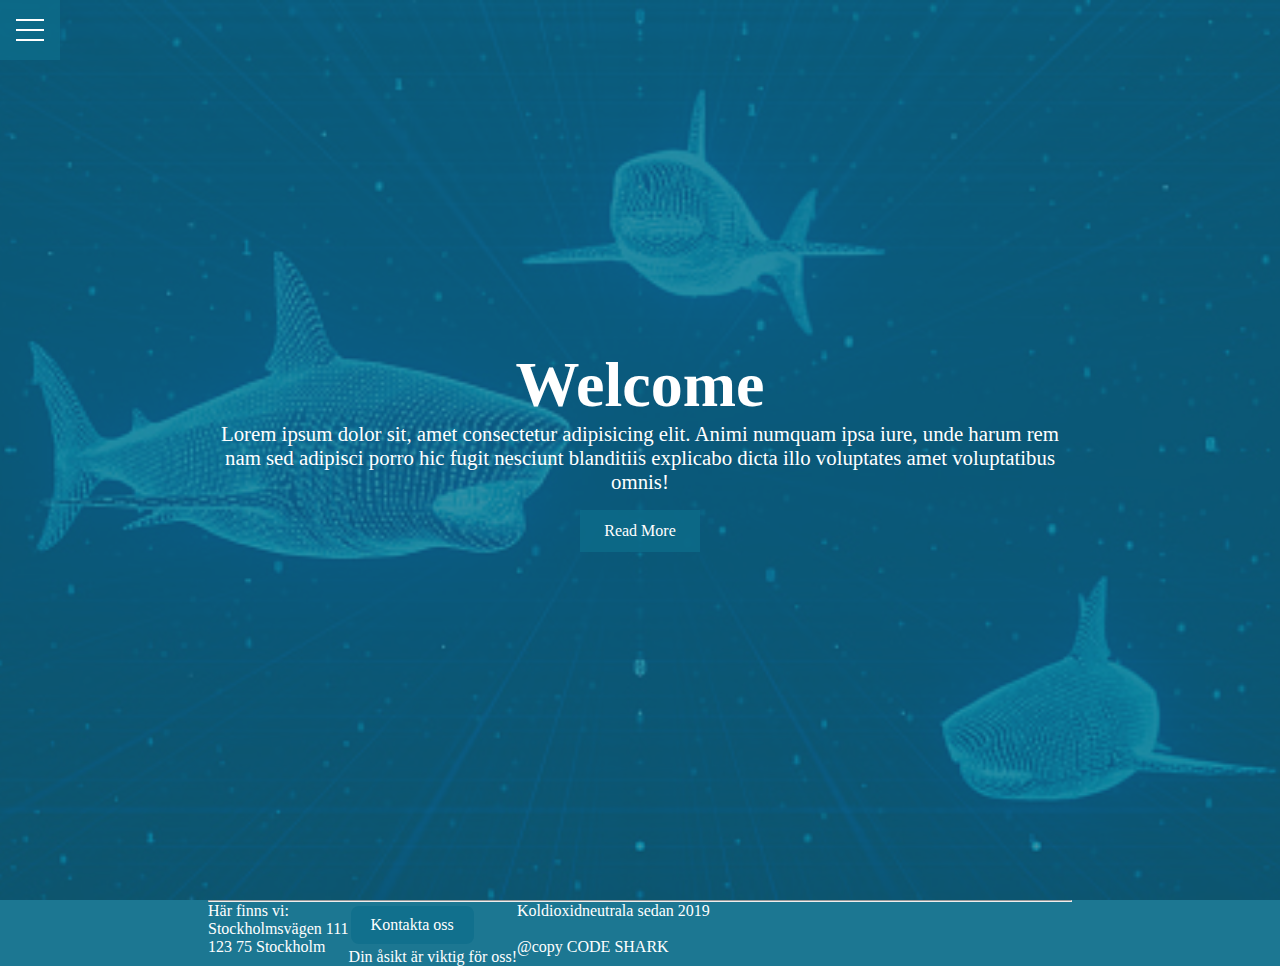
<file: index.html>
<!doctype html>
<html lang="en">
  <head>
    <!-- Required meta tags -->
    <meta charset="utf-8">
    <meta name="viewport" content="width=device-width, initial-scale=1">
    <meta name="description" content="IT consultants">
    <meta name="keywords" content="HTML,CSS,bootstrap">
    <meta name="author" content="Helena Östlund,Joakim Etzell,Karin Olsson,Robin Sträng">
    <!-- Bootstrap CSS -->
    <link href="https://cdn.jsdelivr.net/npm/bootstrap@5.1.3/dist/css/bootstrap.min.css" rel="stylesheet" integrity="sha384-1BmE4kWBq78iYhFldvKuhfTAU6auU8tT94WrHftjDbrCEXSU1oBoqyl2QvZ6jIW3" crossorigin="anonymous">
    <link rel="stylesheet" href="style.css">
    <title>Code Shark</title>
  </head>
  <body>
    <div class="menu-wrap">
      <input type="checkbox" class="toggler">
      <div class="hamburger"><div></div></div>
        <div class="menu">
          <div>
            <div>
              <ul>
                <li><a class="active" href="index.html">Start</a></li>
                <li><a href="Omoss.html">Om oss</a></li>
                <li><a href="portfolio.html">Portfolio</a></li>
                <li><a href="kontakt.html">Kontakt</a></li>
              </ul>
            </div>
          </div>
        </div>
      </div>
      <header class="showcase">    
        <div class="container showcase-inner">
          <h1>Welcome</h1>
          <p>Lorem ipsum dolor sit, amet consectetur adipisicing elit. Animi numquam ipsa iure, unde harum rem nam sed adipisci porro hic fugit nesciunt blanditiis explicabo dicta illo voluptates amet voluptatibus omnis!</p>
          <a href="portfolio.html" class="btn">Read More</a>  
        </div>
      </header>
      <!---Footer-->
      <footer>
        <div class="container">
          <hr>
          <div class="row">
            <div class="col-md-4">
            <p>Här finns vi:<br>
            Stockholmsvägen  111<br>
            123 75  Stockholm</p>
            </div>
            <div class="col-md-4">
              <a href="kontakt.html"  class="button">Kontakta oss</a>
              <br>
              <p>Din åsikt är viktig för oss!</p>
            </div>
            <div class="col-md-4">
              <p>Koldioxidneutrala sedan 2019</p>
              <br>
              <p>@copy CODE SHARK</p>
            </div>
          </div>
        </div>
      </footer>
      <!-- Option 1: Bootstrap Bundle with Popper -->
      <script src="https://cdn.jsdelivr.net/npm/bootstrap@5.1.3/dist/js/bootstrap.bundle.min.js" integrity="sha384-ka7Sk0Gln4gmtz2MlQnikT1wXgYsOg+OMhuP+IlRH9sENBO0LRn5q+8nbTov4+1p" crossorigin="anonymous"></script>
  </body>
</html>
</file>
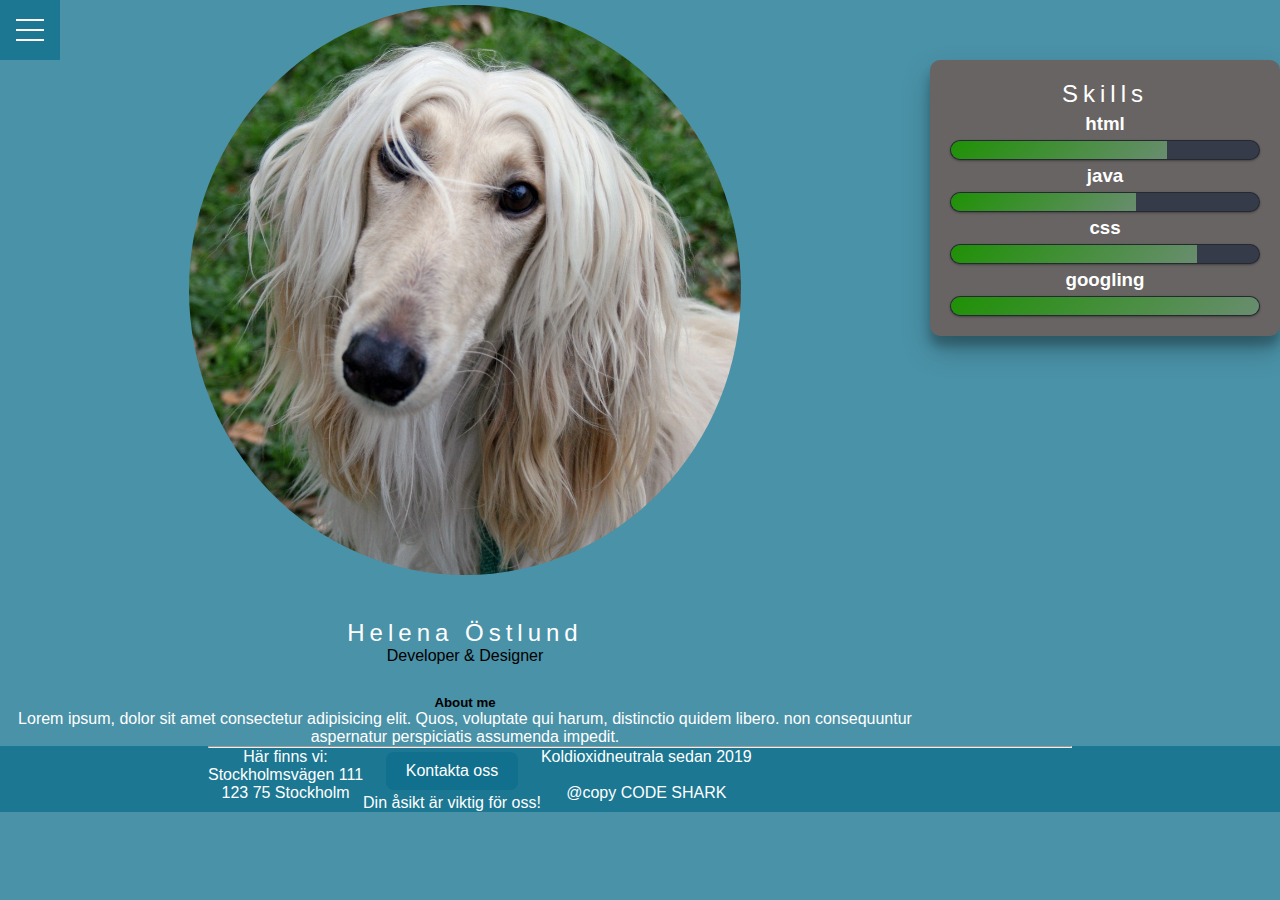
<file: helena.html>
<!DOCTYPE html>
<html lang="en">
  <head>
    <!-- Required meta tags -->
    <meta charset="utf-8" />
    <meta name="viewport" content="width=device-width, initial-scale=1" />
    <!-- Bootstrap CSS -->
    <link
      href="https://cdn.jsdelivr.net/npm/bootstrap@5.1.3/dist/css/bootstrap.min.css"
      rel="stylesheet"
      integrity="sha384-1BmE4kWBq78iYhFldvKuhfTAU6auU8tT94WrHftjDbrCEXSU1oBoqyl2QvZ6jIW3"
      crossorigin="anonymous"
    />
    <link rel="stylesheet" href="style.css">
    <link rel="stylesheet" href="helenaStyle.css">
    <title>Code Shark</title>
  </head>
  <body>
    <div class="menu-wrap">
      <input type="checkbox" class="toggler">
      <div class="hamburger"><div></div></div>
        <div class="menu">
          <div>
            <div>
              <ul>
                <li><a class="active" href="index.html">Start</a></li>
                <li><a href="Omoss.html">Om oss</a></li>
                <li><a href="portfolio.html">Portfolio</a></li>
                <li><a href="kontakt.html">Kontakt</a></li>                
              </ul>
            </div>
          </div>
        </div>
      </div>
      <div class="contanier">
        <div class="row">
          <div class="col-md-4">
            <div class="column">
              <img class="helena" src="assets/helenaprofil.jpg" alt="Profilbild-Helena">         
            </div>
            <h2>Helena Östlund</h2>
            <h4>Developer & Designer</h4>
            <div>
              <h5>About me</h5>
              <p>Lorem ipsum, dolor sit amet consectetur adipisicing elit. 
              Quos, voluptate qui harum, distinctio quidem libero.
              non consequuntur aspernatur perspiciatis assumenda impedit. </p>
            </div>
          </div>
          <div class="col-md-4">
            <div class="skill">
              <h2>Skills</h2>
              <ol>
                <li>
                  <h3>html</h3>
                  <span class="bar"><span class="html"></span></span>
                </li>
                <li>
                  <h3>java</h3>
                  <span class="bar"><span class="java"></span></span>
                </li>
                <li>
                  <h3>css</h3>
                  <span class="bar"><span class="css"></span></span>
                </li>
                <li>
                  <h3>googling</h3>
                  <span class="bar"><span class="googling"></span></span>
                </li>
              </ol>
            </div> 
          </div>
        </div>
      </div>
      <footer>
        <div class="container">
          <hr>
          <div class="row">
            <div class="col-md-4">
              <p>Här finns vi:<br>
              Stockholmsvägen  111<br>
              123 75  Stockholm</p>
            </div>
            <div class="col-md-4">
              <a href="kontakt.html"  class="button">Kontakta oss</a>
              <br>
              <p>Din åsikt är viktig för oss!</p>
            </div>
            <div class="col-md-4">
              <p>Koldioxidneutrala sedan 2019</p>
              <br>
              <p>@copy CODE SHARK</p>
            </div>
          </div>
        </div>
      </footer>
  </body>
</html>
</file>
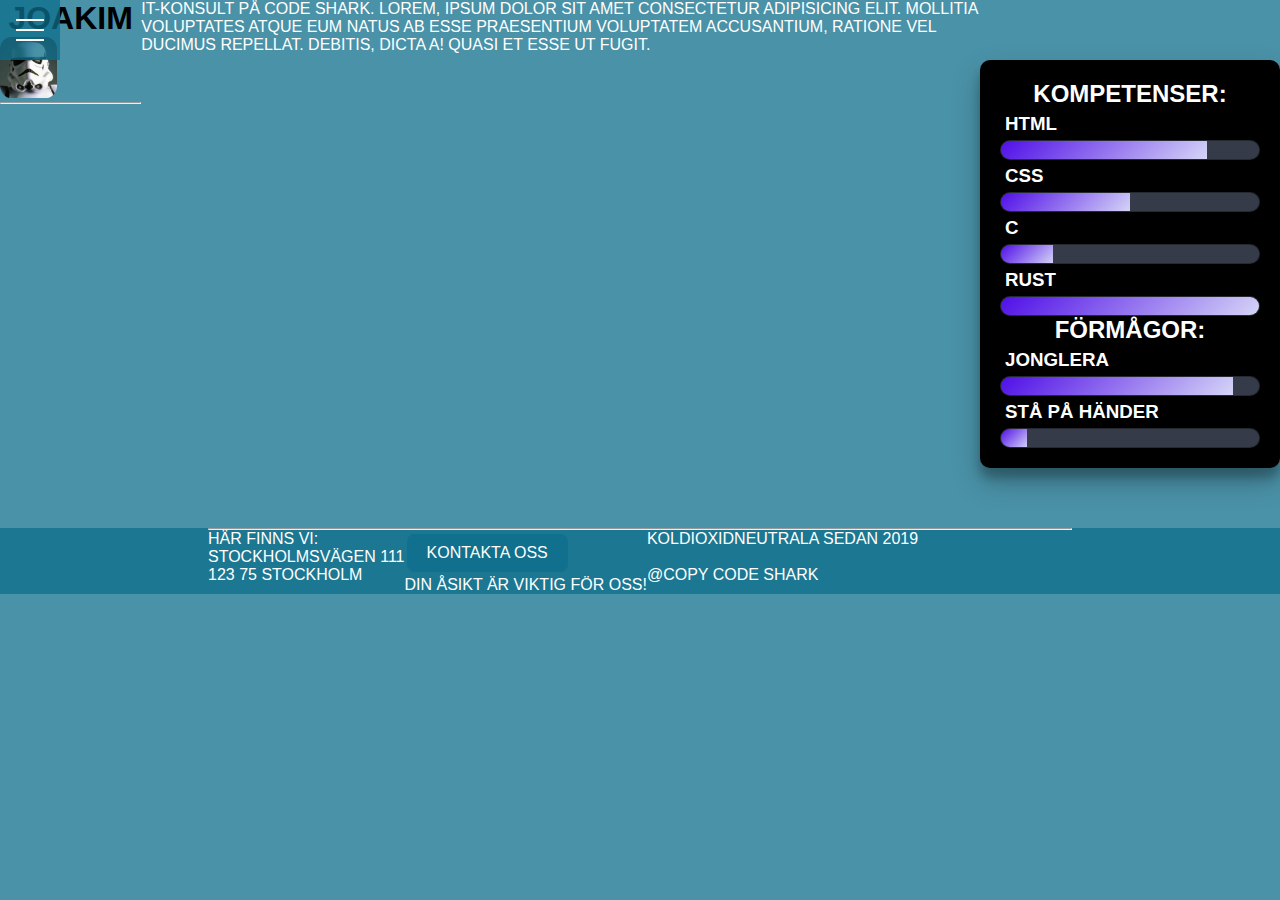
<file: joakim.html>
<!DOCTYPE html>
<html lang="en">
  <head>
    <!-- Required meta tags -->
    <meta charset="utf-8" />
    <meta name="viewport" content="width=device-width, initial-scale=1" />
    <!-- Bootstrap CSS -->
    <link
      href="https://cdn.jsdelivr.net/npm/bootstrap@5.1.3/dist/css/bootstrap.min.css"
      rel="stylesheet"
      integrity="sha384-1BmE4kWBq78iYhFldvKuhfTAU6auU8tT94WrHftjDbrCEXSU1oBoqyl2QvZ6jIW3"
      crossorigin="anonymous"
    />
    <link rel="stylesheet" href="joakim.css" />
    <link rel="stylesheet" href="style.css">
    <title>Code Shark</title>
  </head>
  <body>
    <div class="menu-wrap">
      <input type="checkbox" class="toggler">
      <div class="hamburger"><div></div></div>
        <div class="menu">
          <div>
            <div>
              <ul>
                <li><a class="active" href="index.html">Start</a></li>
                <li><a href="Omoss.html">Om oss</a></li>
                <li><a href="portfolio.html">Portfolio</a></li>
                <li><a href="kontakt.html">Kontakt</a></li>                
              </ul>
            </div>
          </div>
        </div>
      </div>
      <div class="contanier">
        <div class="row">
          <div class="col-md-4">
            <h1 >Joakim</h1>
            <img class="joakim" src="assets/joakim.png" alt="Profilbild Joakim">         
            <hr>
          </div>
          <div>
            <p> IT-konsult på CODE SHARK. Lorem, ipsum dolor sit amet consectetur adipisicing elit. Mollitia voluptates atque eum natus ab esse praesentium voluptatem accusantium, ratione vel ducimus repellat. Debitis, dicta a! Quasi et esse ut fugit.</p>
          </div>
          <div class="col-md-4">
            <div class="skill">
              <h2>Kompetenser:</h2>
              <ol>
                <li>
                  <h3>HTML</h3>
                  <span class="bar"><span class="html"></span></span>
                </li>
                <li>
                  <h3>CSS</h3>
                  <span class="bar"><span class="css"></span></span>
                </li>
                <li>
                  <h3>C</h3>
                  <span class="bar"><span class="c"></span></span>
                </li>
                <li>
                  <h3>Rust</h3>
                  <span class="bar"><span class="Rust"></span></span>
                </li> 
              </ol>
              <h2>Förmågor:</h2>
              <ol>
                <li>
                  <h3>Jonglera</h3>
                  <span class="bar"><span class="jonglera"></span></span>
                </li>
                <li>
                  <h3>Stå på händer</h3>
                  <span class="bar"><span class="ståhänder"></span></span>
                </li>
              </ol>
            </div> 
          </div>
        </div>
      </div>
      <footer>
        <div class="container">
          <hr>
          <div class="row">
            <div class="col-md-4">
              <p>Här finns vi:<br>
              Stockholmsvägen  111<br>
              123 75  Stockholm</p>
            </div>
            <div class="col-md-4">
              <a href="kontakt.html"  class="button">Kontakta oss</a>
              <br>
              <p>Din åsikt är viktig för oss!</p>
            </div>
            <div class="col-md-4">
            <p>Koldioxidneutrala sedan 2019</p>
            <br>
            <p>@copy CODE SHARK</p>
            </div>
          </div>
        </div>
      </footer>
  </body>
</html>
</file>
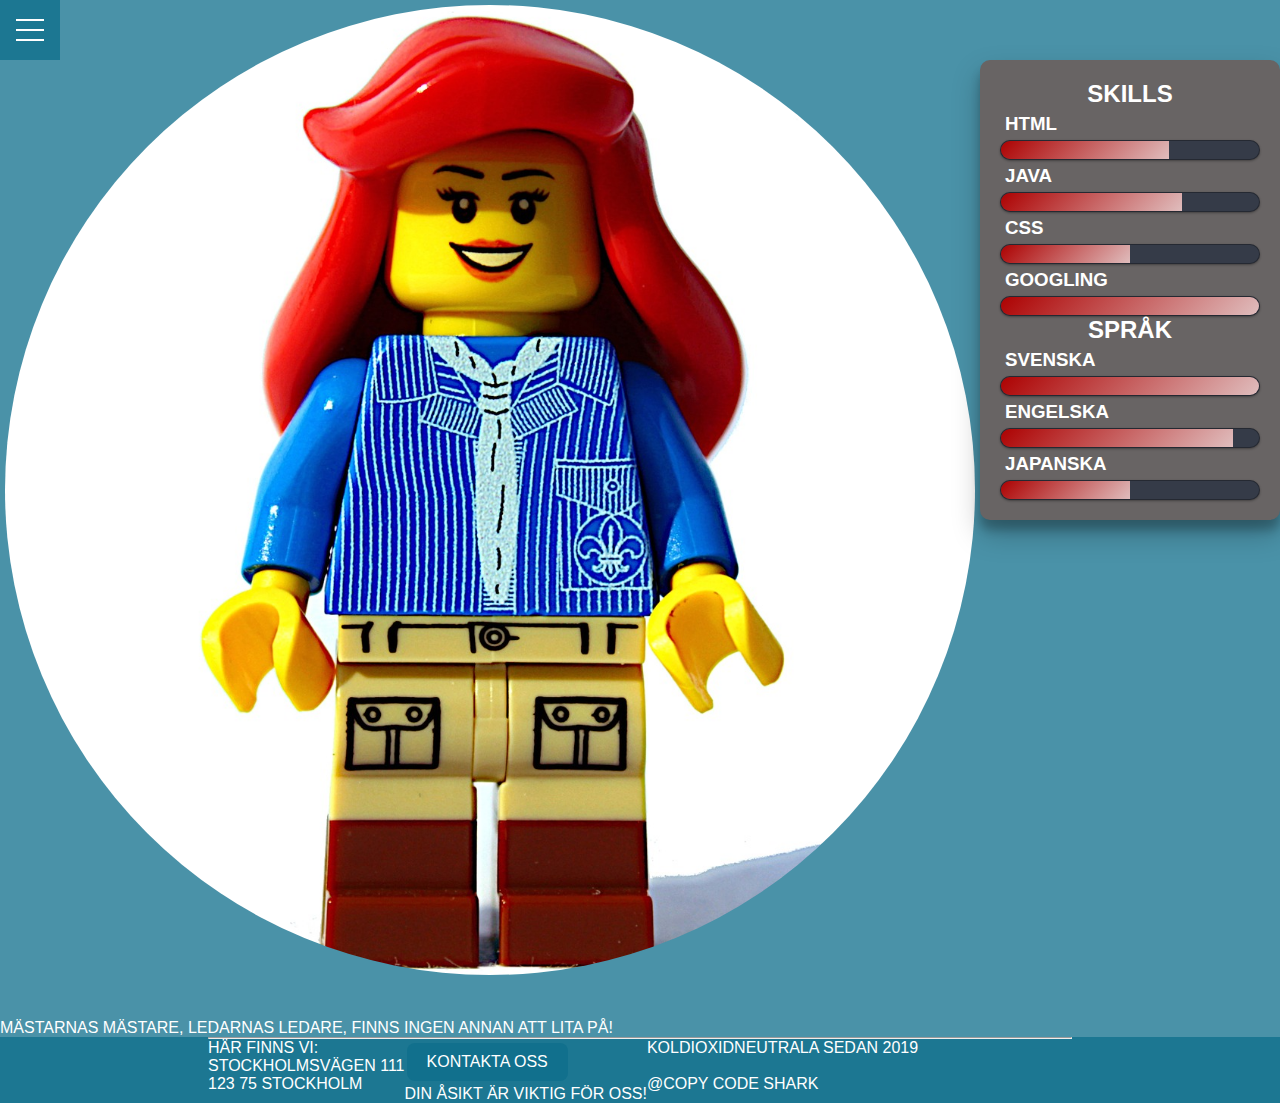
<file: karin.html>
<!DOCTYPE html>
<html lang="en">
  <head>
    <!-- Required meta tags -->
    <meta charset="utf-8" />
    <meta name="viewport" content="width=device-width, initial-scale=1" />
    <!-- Bootstrap CSS -->
    <link
      href="https://cdn.jsdelivr.net/npm/bootstrap@5.1.3/dist/css/bootstrap.min.css"
      rel="stylesheet"
      integrity="sha384-1BmE4kWBq78iYhFldvKuhfTAU6auU8tT94WrHftjDbrCEXSU1oBoqyl2QvZ6jIW3"
      crossorigin="anonymous"
    />
    <link rel="stylesheet" href="karinprofil.css" />
    <link rel="stylesheet" href="style.css">
    <title>Code Shark</title>
  </head>
  <body>
    <div class="menu-wrap">
      <input type="checkbox" class="toggler">
      <div class="hamburger"><div></div></div>
      <div class="menu">
        <div>
          <div>
            <ul>
              <li><a class="active" href="index.html">Start</a></li>
              <li><a href="Omoss.html">Om oss</a></li>
              <li><a href="portfolio.html">Portfolio</a></li>
              <li><a href="kontakt.html">Kontakt</a></li>                
            </ul>
          </div>
        </div>
      </div>
    </div>
    <div class="contanier">
      <div class="row">
        <div class="col-md-4">
          <div class="column">
            <img class="Karin" src="assets/kbild.jpg" alt="Profilbild-Karin">         
          </div>
          <div><p>Mästarnas mästare, ledarnas ledare, finns ingen annan att lita på!</p></div> 
        </div>
        <div class="col-md-4">
          <div class="skill">
            <h2>Skills</h2>
            <ol>
              <li>
                <h3>html</h3>
                <span class="bar"><span class="html"></span></span>
              </li>
              <li>
                <h3>java</h3>
                <span class="bar"><span class="java"></span></span>
              </li>
              <li>
                <h3>css</h3>
                <span class="bar"><span class="css"></span></span>
              </li>
              <li>
                <h3>googling</h3>
                <span class="bar"><span class="googling"></span></span>
              </li> 
            </ol>
            <h2>Språk</h2>
            <ol>
              <li>
                <h3>Svenska</h3>
                <span class="bar"><span class="Svenska"></span></span>
              </li>
              <li>
                <h3>Engelska</h3>
                <span class="bar"><span class="Engelska"></span></span>
              </li>
              <li>
                <h3>Japanska</h3>
                <span class="bar"><span class="Japanska"></span></span>
              </li>
            </ol>
          </div> 
        </div>
      </div>
    </div>    
    <footer>
      <div class="container">
        <hr>
        <div class="row">
          <div class="col-md-4">
            <p>Här finns vi:<br>
            Stockholmsvägen  111<br>
            123 75  Stockholm</p>
          </div>
          <div class="col-md-4">
            <a href="kontakt.html"  class="button">Kontakta oss</a>
            <br>
            <p>Din åsikt är viktig för oss!</p>
          </div>
          <div class="col-md-4">
           <p>Koldioxidneutrala sedan 2019</p>
           <br>
           <p>@copy CODE SHARK</p>
          </div>
        </div>
      </div>
    </footer>
  </body>
</html>
</file>
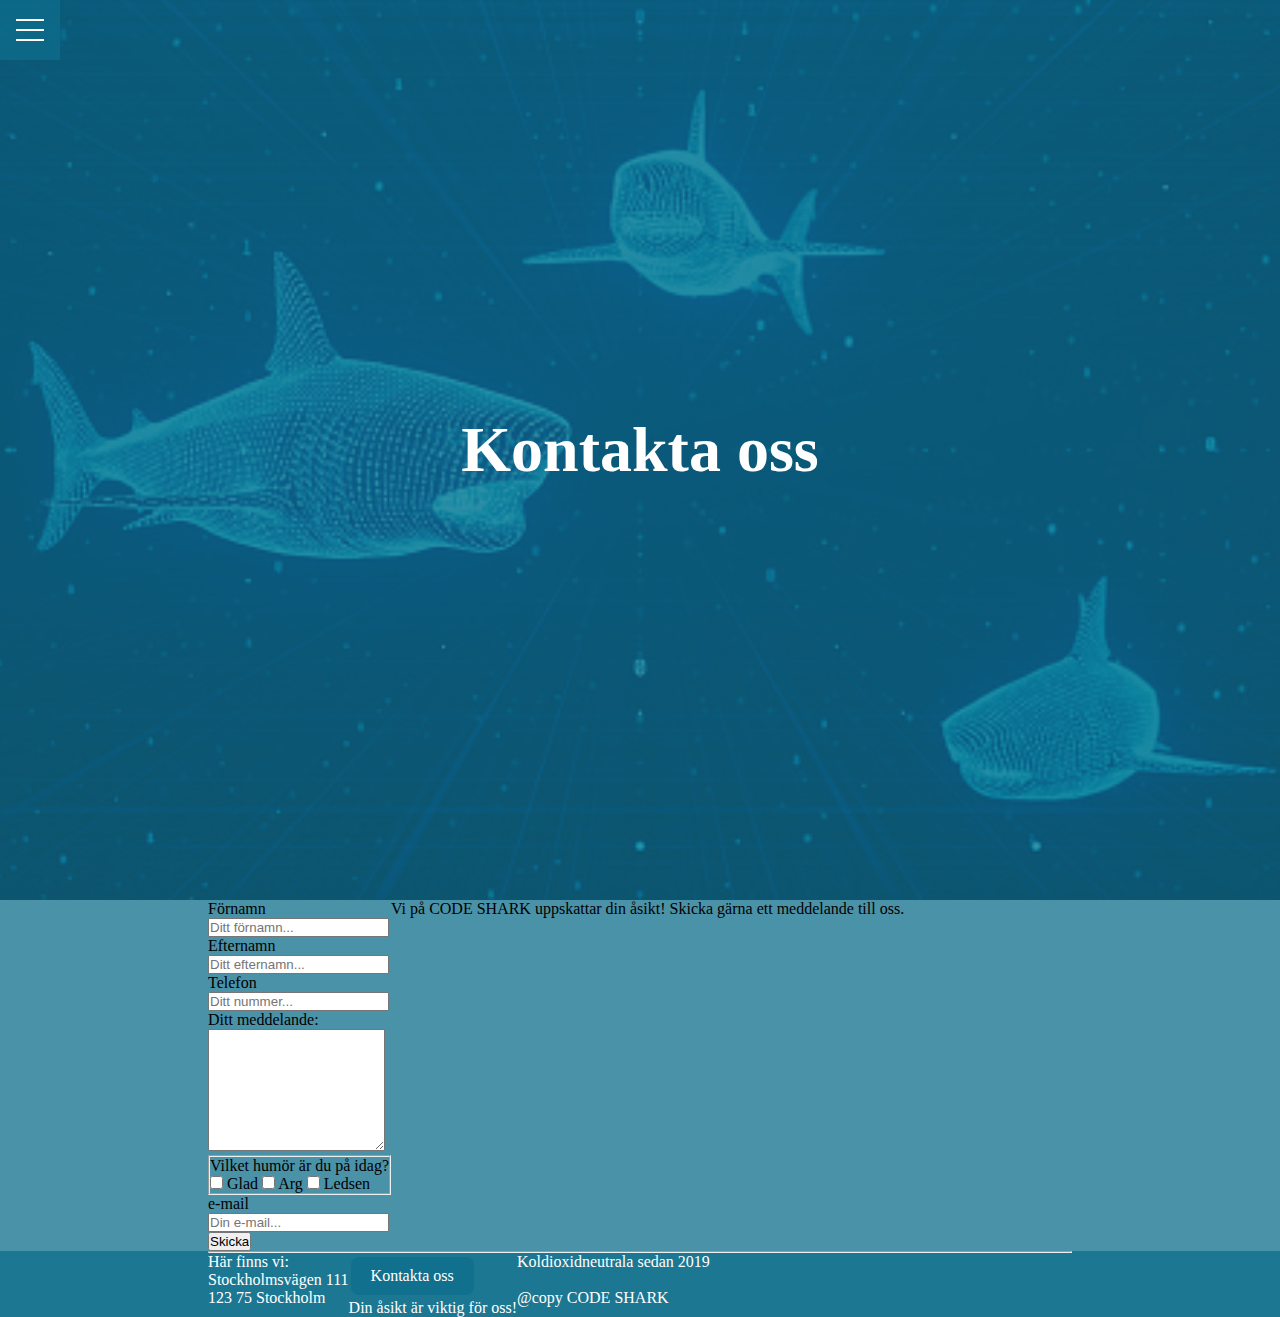
<file: kontakt.html>
<!doctype html>
<html lang="en">
  <head>
    <!-- Required meta tags -->
    <meta charset="utf-8">
    <meta name="viewport" content="width=device-width, initial-scale=1">
    <!-- Bootstrap CSS -->
    <link href="https://cdn.jsdelivr.net/npm/bootstrap@5.1.3/dist/css/bootstrap.min.css" rel="stylesheet" integrity="sha384-1BmE4kWBq78iYhFldvKuhfTAU6auU8tT94WrHftjDbrCEXSU1oBoqyl2QvZ6jIW3" crossorigin="anonymous">
    <link rel="stylesheet" href="style.css">
    <title>Code Shark</title>
  </head>
  <body>
    <div class="menu-wrap">
      <input type="checkbox" class="toggler">
      <div class="hamburger"><div></div></div>
      <div class="menu">
        <div>
          <div>
            <ul>
              <li><a class="active" href="index.html">Start</a></li>
              <li><a href="Omoss.html">Om oss</a></li>
              <li><a href="portfolio.html">Portfolio</a></li>
              <li><a href="kontakt.html">Kontakt</a></li>
            </ul>
          </div>
        </div>
      </div>
    </div>
    <header>  
      <div class="showcase">
        <div class="container showcase-inner">
          <h1>Kontakta oss</h1>
        </div>
      </div>
    </header>
    <!---Kontaktformulär-->
    <div class="container">
      <div class="row">
        <div class="col-md-4">
          <form>
            <label for="fnamn">Förnamn</label> <br>
            <input type="text" required id="fnamn" name="fnamn" placeholder="Ditt förnamn..."><br>
            <label for="enamn">Efternamn</label> <br>
            <input type="text" id="enamn" name="enamn" placeholder="Ditt efternamn..."><br>
            <label for="telefon">Telefon</label> <br>
            <input type="text" id="telefon" name="Telefon" placeholder="Ditt nummer..."><br>
            <label for="story">Ditt meddelande:</label><br>
            <textarea id="story" name="meddelande" rows="8" cols="20"></textarea><br>
            <fieldset>
              <label>Vilket humör är du på idag?</label> <br>
              <input type="checkbox" id="Glad" name="Glad">
              <label for="Glad">Glad</label>
              <input type="checkbox" id="Arg" name="Arg">
              <label for="Arg">Arg</label>
              <input type="checkbox" id="Ledsen" name="Ledsen">
              <label for="Ledsen">Ledsen</label><br>
            </fieldset>
            <label for="email">e-mail</label> <br>
            <input type="email" id="email" required placeholder="Din e-mail..."/> <br />
            <input type="submit" id="skickaknapp" value="Skicka">
          </form>
        </div>
        <div class="col-md-4">
          <p> Vi på CODE SHARK uppskattar din åsikt! Skicka gärna ett meddelande till oss.</p>
        </div>
      </div>
    </div>
    <footer>
      <div class="container">
        <hr>
        <div class="row">
          <div class="col-md-4">
            <p>Här finns vi:<br>
            Stockholmsvägen  111<br>
            123 75  Stockholm</p>
          </div>
          <div class="col-md-4">
            <a href="kontakt.html"  class="button">Kontakta oss</a>
            <br>
            <p>Din åsikt är viktig för oss!</p>
          </div>
          <div class="col-md-4">
            <p>Koldioxidneutrala sedan 2019</p>
            <br>
            <p>@copy CODE SHARK</p>
          </div>
        </div>
      </div>
    </footer>
        <!-- Option 1: Bootstrap Bundle with Popper -->
    <script src="https://cdn.jsdelivr.net/npm/bootstrap@5.1.3/dist/js/bootstrap.bundle.min.js" integrity="sha384-ka7Sk0Gln4gmtz2MlQnikT1wXgYsOg+OMhuP+IlRH9sENBO0LRn5q+8nbTov4+1p" crossorigin="anonymous"></script>
  </body>
</html>
</file>
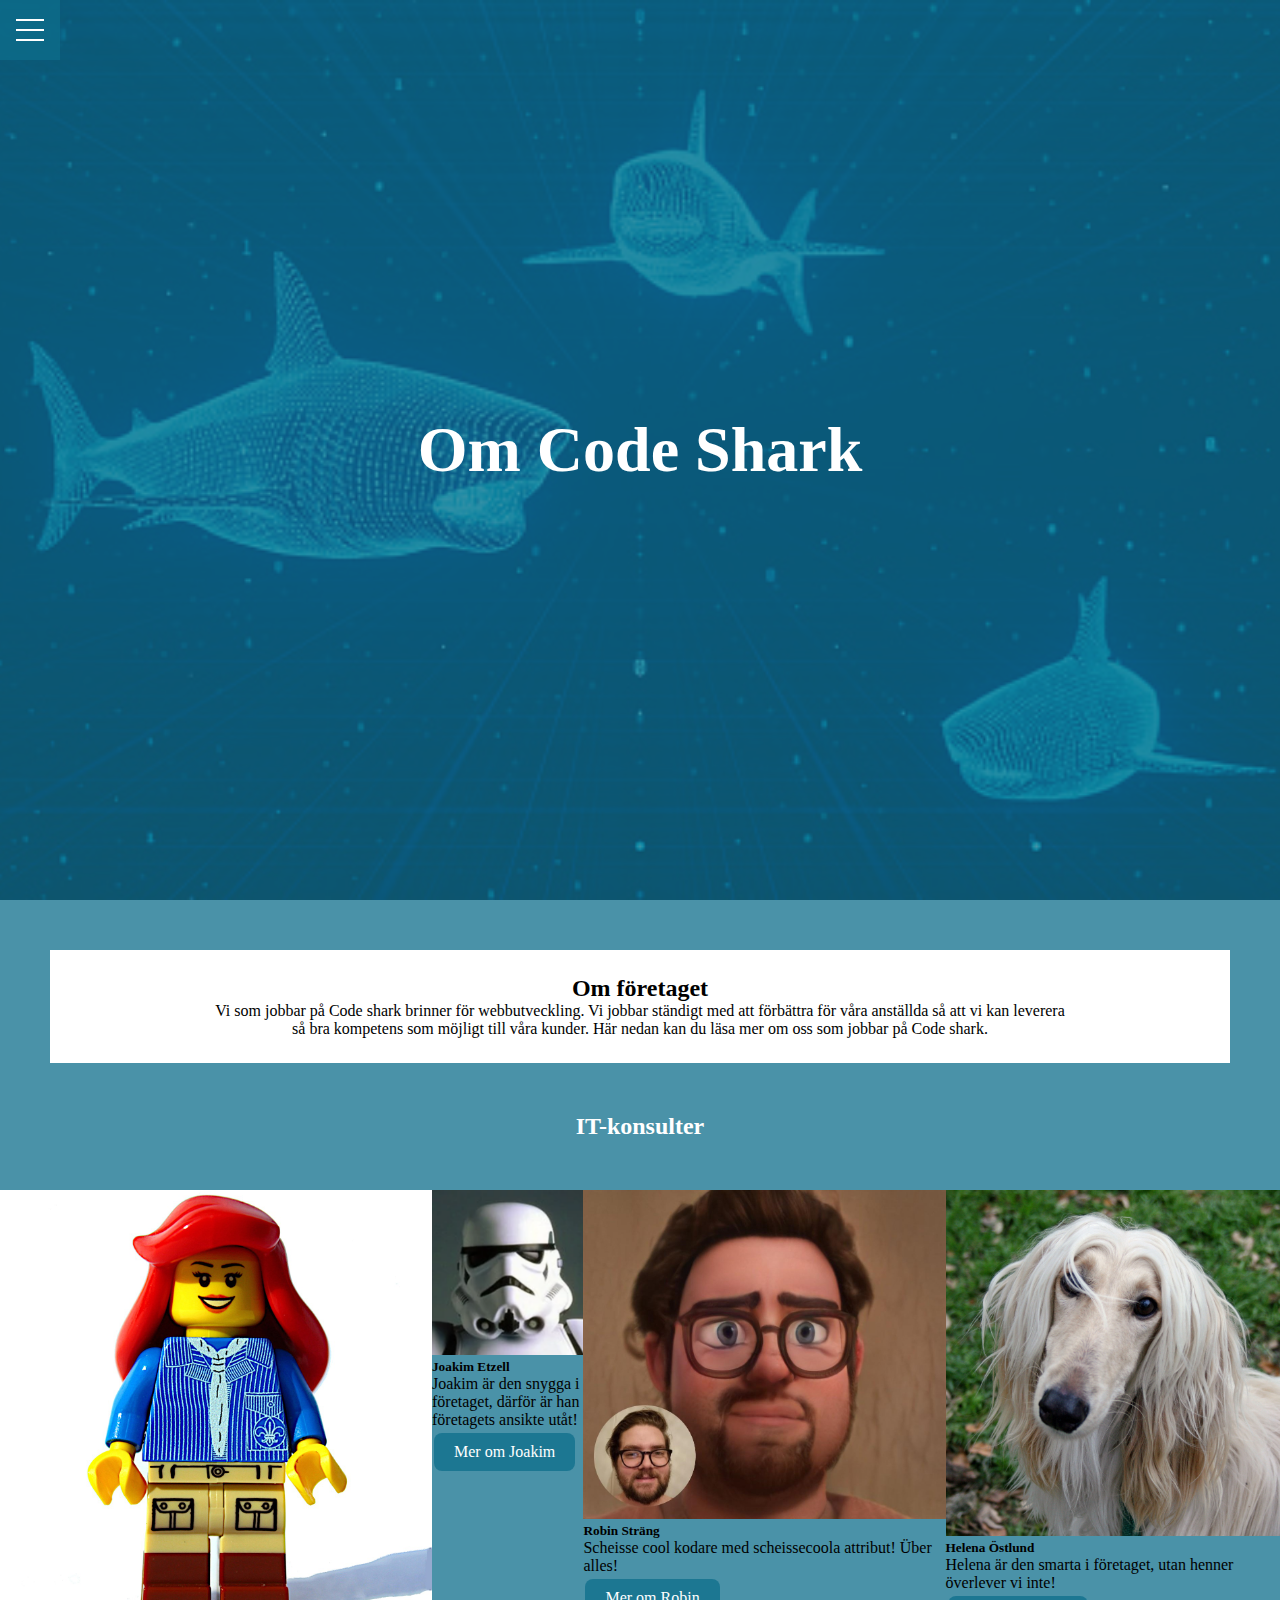
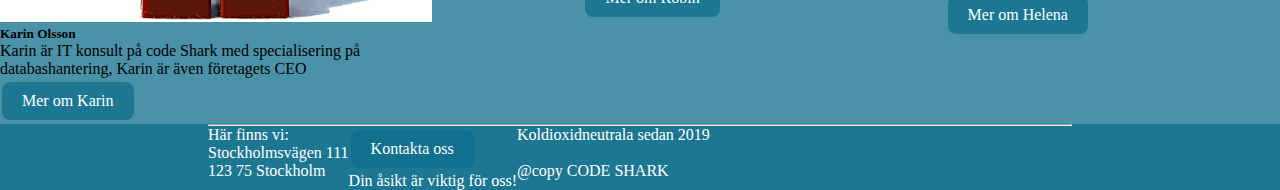
<file: Omoss.html>
<!doctype html>
<html lang="en">
  <head>
    <!-- Required meta tags -->
    <meta charset="utf-8">
    <meta name="viewport" content="width=device-width, initial-scale=1">
    <!-- Bootstrap CSS -->
    <link href="https://cdn.jsdelivr.net/npm/bootstrap@5.1.3/dist/css/bootstrap.min.css" rel="stylesheet" integrity="sha384-1BmE4kWBq78iYhFldvKuhfTAU6auU8tT94WrHftjDbrCEXSU1oBoqyl2QvZ6jIW3" crossorigin="anonymous">
    <link rel="stylesheet" href="style.css">
    <title>Code Shark</title>
  </head>
  <body>
    <div class="menu-wrap">
      <input type="checkbox" class="toggler">
      <div class="hamburger"><div></div></div>
      <div class="menu">
        <div>
          <div>
            <ul>
              <li><a class="active" href="index.html">Start</a></li>
              <li><a href="Omoss.html">Om oss</a></li>
              <li><a href="portfolio.html">Portfolio</a></li>
              <li><a href="kontakt.html">Kontakt</a></li>
            </ul>
          </div>
        </div>
      </div>
    </div>
    <header>  
      <div class="showcase">
        <div class="container showcase-inner">
          <h1>Om Code Shark</h1>                   
        </div>
      </div>
    </header>
    <section id="sida">
      <div class="main-content container">
        <h2>Om företaget</h2>
        <p>Vi som jobbar på Code shark brinner för webbutveckling. 
        Vi jobbar ständigt med att förbättra för våra anställda så att vi kan leverera så bra kompetens som möjligt till våra kunder. 
        Här nedan kan du läsa mer om oss som jobbar på Code shark.</p> 
      </div>
    </section>  
    <section id="custom-title">
      <div class="container">
        <h2 class="custom-title">IT-konsulter</h2>
      </div>
    </section>
    <!--Card group börjar här-->
    <div class="container-sm">
      <div class="row row-cols-1 row-cols-md-2 g-4">
        <!-- <div class="col"> -->
        <div class="col">
          <div class="card">
            <img class="card-img-top" src="assets/kbild.jpg" alt="Profilbild Karin"> <!-- Lägg in bilder vid punkterna-->
            <div class="card-body">
              <h5 class="card-title">Karin Olsson</h5>
              <p class="card-text">Karin är IT konsult på code Shark med specialisering på databashantering, Karin är även företagets CEO</p>
              <a href="karin.html"  class="button">Mer om Karin</a>
            </div>
          </div>
        </div>
        <!-- </div> -->
        <div class="col">
          <div class="card">
            <img class="card-img-top" src="assets/joakim.png" alt="Profilbild Joakim">
            <div class="card-body">
              <h5 class="card-title">Joakim Etzell </h5>
              <p class="card-text">Joakim är den snygga i företaget, därför är han företagets ansikte utåt!</p>
              <a href="joakim.html"  class="button">Mer om Joakim</a>
            </div>
          </div>
        </div>
        <div class="col">
          <div class="card">
            <img class="card-img-top" src="assets/robinbild.jpg" alt="Profilbild Robin">
            <div class="card-body">
              <h5 class="card-title">Robin Sträng</h5>
              <p class="card-text">Scheisse cool kodare med scheissecoola attribut! Über alles!</p>
              <a href="robin.html"  class="button">Mer om Robin</a>
            </div>
          </div>
        </div>
        <div class="col">
          <div class="card">
            <img class="card-img-top" src="assets/helenaprofil.jpg" alt="Profilbild Helena">
            <div class="card-body">
              <h5 class="card-title">Helena Östlund</h5>
              <p class="card-text">Helena är den smarta i företaget, utan henner överlever vi inte!</p>
              <a href="helena.html"  class="button">Mer om Helena</a>
            </div>
          </div>
        </div>
      </div>
    </div>
  <footer>
    <div class="container">
      <hr>
      <div class="row">
        <div class="col-md-4">
          <p>Här finns vi:<br>
          Stockholmsvägen  111<br>
          123 75  Stockholm</p>
        </div>
        <div class="col-md-4">
          <a href="kontakt.html"  class="button">Kontakta oss</a>
          <br>
          <p>Din åsikt är viktig för oss!</p>
        </div>
        <div class="col-md-4">
          <p>Koldioxidneutrala sedan 2019</p>
          <br>
          <p>@copy CODE SHARK</p>
        </div>
      </div>
    </div>
  </footer>
    <!-- Option 1: Bootstrap Bundle with Popper -->
    <script src="https://cdn.jsdelivr.net/npm/bootstrap@5.1.3/dist/js/bootstrap.bundle.min.js" integrity="sha384-ka7Sk0Gln4gmtz2MlQnikT1wXgYsOg+OMhuP+IlRH9sENBO0LRn5q+8nbTov4+1p" crossorigin="anonymous"></script>
  </body>
</html>
</file>
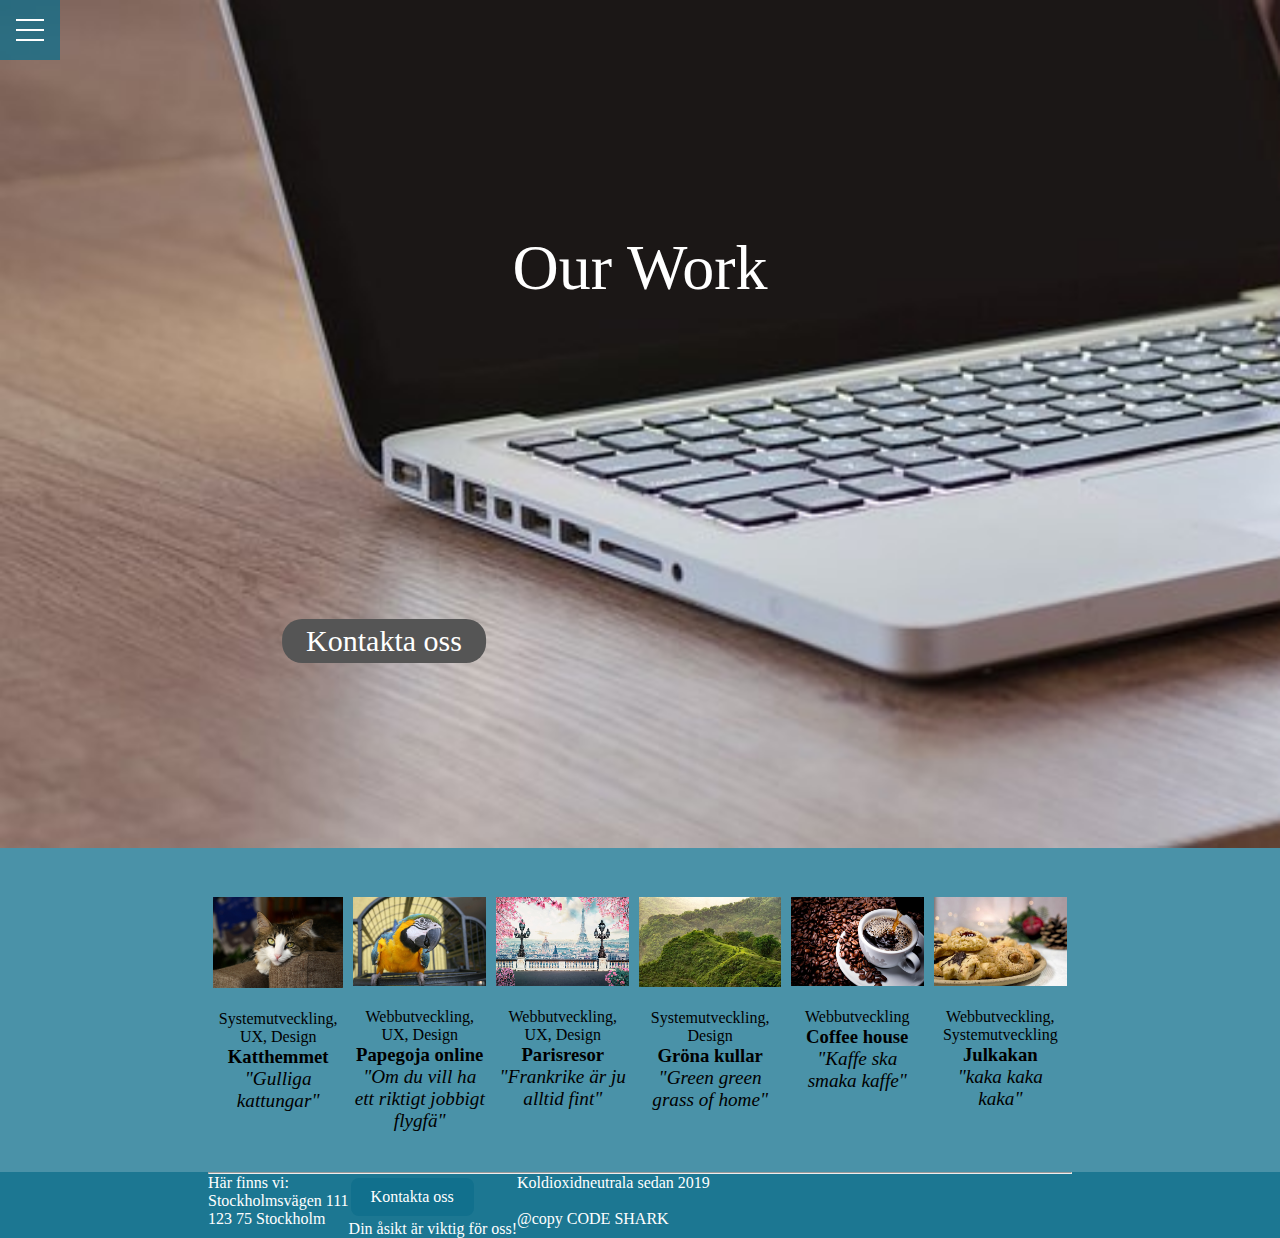
<file: portfolio.html>
<!doctype html>
<html lang="en">
  <head>
    <!-- Required meta tags -->
    <meta charset="utf-8">
    <meta name="viewport" content="width=device-width, initial-scale=1">
    <!-- Bootstrap CSS -->
    <link href="https://cdn.jsdelivr.net/npm/bootstrap@5.1.3/dist/css/bootstrap.min.css" rel="stylesheet" integrity="sha384-1BmE4kWBq78iYhFldvKuhfTAU6auU8tT94WrHftjDbrCEXSU1oBoqyl2QvZ6jIW3" crossorigin="anonymous">
    <link rel="stylesheet" href="style.css">
    <title>Code Shark</title>
  </head>
  <body>
    <div class="menu-wrap">
    <input type="checkbox" class="toggler">
    <div class="hamburger"><div></div></div>
      <div class="menu">
        <div>
          <div>
            <ul>
              <li><a class="active" href="index.html">Start</a></li>
              <li><a href="Omoss.html">Om oss</a></li>
              <li><a href="portfolio.html">Portfolio</a></li>
              <li><a href="kontakt.html">Kontakt</a></li>
            </ul>
          </div>
        </div>
      </div>
    </div>
    <header>  
      <div class="container1">
        <div class="headPic">
          <div class="col-md-12">
            <img src="assets/laptop-6856557__340.jpg" alt="computer">
            <div class="ourWork">Our Work</div>
            <a href="kontakt.html" class="btn">Kontakta oss</a>
          </div>
        </div>
      </div>
    </header>
    <div class="container">
      <div class="row">
        <div class="col-md-4">
          <div class="column">
            <img src="assets/cat.jpg" alt="Cat">
            <br><br>
            <p>Systemutveckling, UX, Design</p>
            <h3>Katthemmet</h3>
            <p class="p2"> <em>"Gulliga kattungar" </em> </p>
          </div>
        </div>
        <div class="col-md-4">
          <div class="column">
            <img src="assets/parrot.jpg" alt="Parrot">
            <br><br>
            <p>Webbutveckling, UX, Design</p>
            <h3>Papegoja online</h3>
            <p class="p2"> <em>"Om du vill ha ett riktigt jobbigt flygfä"</em></p>
          </div>
        </div>
        <div class="col-md-4">
          <div class="column">
            <img src="assets/paris.jpg" alt="Paris">
            <br><br>
            <p></p>
            <p>Webbutveckling, UX, Design</p>
            <h3>Parisresor</h3>
            <p class="p2"> <em>"Frankrike är ju alltid fint"</em></p>
          </div>
        </div>
        <div class="col-md-4">
          <div class="column">
            <img src="assets/hill-6557956__340.jpg" alt="Hills">
            <br><br>
            <p>Systemutveckling, Design</p>
            <h3>Gröna kullar</h3>
            <p class="p2"> <em>"Green green grass of home"</em></p>
          </div>
        </div>
        <div class="col-md-4">
          <div class="column">
            <img src="assets/coffebeans.jpg" alt="Coffee">
            <br><br>
            <p>Webbutveckling</p>
            <h3>Coffee house</h3>
            <p class="p2"> <em>"Kaffe ska smaka kaffe"</em></p>
          </div>
        </div>
        <div class="col-md-4">
          <div class="column">
            <img src="assets/cookie-6852999__340.jpg" alt="Cookies">
            <br><br>
            <p>Webbutveckling, Systemutveckling</p>
            <h3>Julkakan</h3>
            <p class="p2"> <em>"kaka kaka kaka"</em></p>
          </div>
        </div>
      </div>
    </div>
    <footer>
      <div class="container">
        <hr>
        <div class="row">
          <div class="col-md-4">
            <p>Här finns vi:<br>
            Stockholmsvägen  111<br>
            123 75  Stockholm</p>
          </div>
          <div class="col-md-4">
            <a href="kontakt.html"  class="button">Kontakta oss</a>
            <br>
            <p>Din åsikt är viktig för oss!</p>
          </div>
          <div class="col-md-4">
            <p>Koldioxidneutrala sedan 2019</p>
            <br>
            <p>@copy CODE SHARK</p>
          </div>
        </div>
      </div>
    </footer>
    <!-- Option 1: Bootstrap Bundle with Popper -->
    <script src="https://cdn.jsdelivr.net/npm/bootstrap@5.1.3/dist/js/bootstrap.bundle.min.js" integrity="sha384-ka7Sk0Gln4gmtz2MlQnikT1wXgYsOg+OMhuP+IlRH9sENBO0LRn5q+8nbTov4+1p" crossorigin="anonymous"></script>
  </body>
</html>
</file>
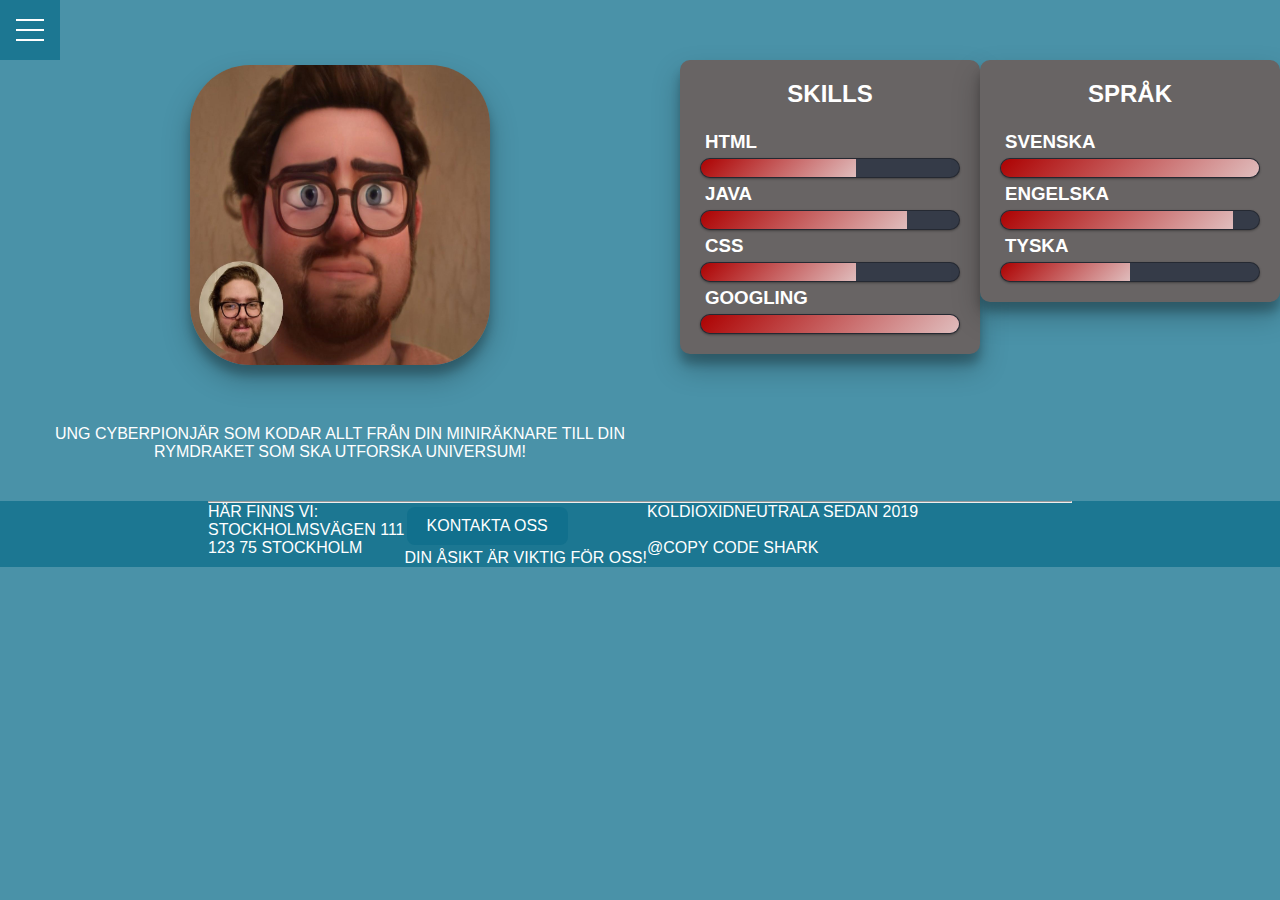
<file: robin.html>
<!DOCTYPE html>
<html lang="en">
  <head>
    <!-- Required meta tags -->
    <meta charset="utf-8" />
    <meta name="viewport" content="width=device-width, initial-scale=1" />
    <!-- Bootstrap CSS -->
    <link
      href="https://cdn.jsdelivr.net/npm/bootstrap@5.1.3/dist/css/bootstrap.min.css"
      rel="stylesheet"
      integrity="sha384-1BmE4kWBq78iYhFldvKuhfTAU6auU8tT94WrHftjDbrCEXSU1oBoqyl2QvZ6jIW3"
      crossorigin="anonymous"
    />
    <link rel="stylesheet" href="style.css" />
    <link rel="stylesheet" href="robin-profil.css" />
    <title>Code Shark</title>
  </head>
  <body>
    <div class="menu-wrap">
      <input type="checkbox" class="toggler" />
      <div class="hamburger"><div></div></div>
      <div class="menu">
        <div>
          <div>
            <ul>
              <li><a class="active" href="index.html">Start</a></li>
              <li><a href="Omoss.html">Om oss</a></li>
              <li><a href="portfolio.html">Portfolio</a></li>
              <li><a href="kontakt.html">Kontakt</a></li>
            </ul>
          </div>
        </div>
      </div>
    </div>
    <section>
      <div class="contanier">
        <div class="row">
          <div class="col-md-4">
            <div class="column">
              <img
                class="robin"
                src="assets/robinbild.jpg"
                alt="Profilbild-Robin"
              />
              <p>
                Ung cyberpionjär som kodar allt från din miniräknare till din
                rymdraket som ska utforska universum!
              </p>
            </div>
          </div>
          <div class="col-md-4">
            <div class="skill">
              <div>
                <h2>Skills</h2>
                <br />
                <ol>
                  <li>
                    <h3>html</h3>
                    <span class="bar"><span class="html"></span></span>
                  </li>
                </ol>
                <ol>
                  <li>
                    <h3>java</h3>
                    <span class="bar"><span class="java"></span></span>
                  </li>
                </ol>
                <ol>
                  <li>
                    <h3>css</h3>
                    <span class="bar"><span class="css"></span></span>
                  </li>
                </ol>
                <ol>
                  <li>
                    <h3>googling</h3>
                    <span class="bar"><span class="googling"></span></span>
                  </li>
                </ol>
              </div>
            </div>
          </div>
          <div class="col-md-4">
            <div class="skill">
              <h2>Språk</h2>
              <br />
              <ol>
                <li>
                  <h3>Svenska</h3>
                  <span class="bar"><span class="Svenska"></span></span>
                </li>
              </ol>
              <ol>
                <li>
                  <h3>Engelska</h3>
                  <span class="bar"><span class="Engelska"></span></span>
                </li>
              </ol>
              <ol>
                <li>
                  <h3>Tyska</h3>
                  <span class="bar"><span class="tyska"></span></span>
                </li>
              </ol>
            </div>
          </div>
        </div>
      </div>
    </section>
    <footer>
      <div class="container">
        <hr />
        <div class="row">
          <div class="col-md-4">
            <p>
              Här finns vi:<br />
              Stockholmsvägen 111<br />
              123 75 Stockholm
            </p>
          </div>

          <div class="col-md-4">
            <a href="kontakt.html" class="button">Kontakta oss</a>
            <br />
            <p>Din åsikt är viktig för oss!</p>
          </div>

          <div class="col-md-4">
            <p>Koldioxidneutrala sedan 2019</p>
            <br />
            <p>@copy CODE SHARK</p>
          </div>
        </div>
      </div>
    </footer>
  </body>
</html>
</file>
<file: style.css>
:root {
  --primary-color: rgba(13, 110, 139, 0.75);
  --overlay-color: rgba(24, 39, 51, 0.85);
  --menu-speed: 0.75s;
}

* {
  box-sizing: border-box;
  margin: 0;
  padding: 0;
}
/* navbar börjar här */
ul {
    display: block;
    list-style-type: none;
    margin: 0;
    padding: 0;
    overflow: hidden;
    background-color: rgba(235, 215, 233, 0.822);
    justify-content:center;
    z-index: 3;
  }

li a {
  display: inline-block;
  color: rgb(42, 21, 156);
  text-align: center;
  padding: 20px 20px;
  text-decoration: none;
  font-size: large;
}

li a:hover {
  background-color: rgb(57, 7, 138);
  transition:1s;
  color:rgb(178, 233, 228);
}

.active { 
  color:rgb(15, 13, 13);
  font-weight: bold;
}
.menu-wrap{
  position: fixed;
  top: 0;
  left: 0;
  z-index: 1;

}
.menu-wrap .toggler {
  position: absolute;
  top: 0;
  left: 0;
  z-index: 2;
  cursor: pointer;
  width: 50px;
  height: 50px;
  opacity: 0;
}
.menu-wrap .hamburger {
  position: absolute;
  top: 0;
  left: 0;
  z-index: 1;
  width: 60px;
  height: 60px;
  padding: 1rem;
  background: var(--primary-color);
  display: flex;
  align-items: center;
  justify-content: center;
}
/* hamburger line */
.menu-wrap .hamburger > div {
  position: relative;
  width: 100%;
  height: 2px;
  background-color: #fff;
  display: flex;
  align-items: center;
  justify-content: center;
  transition: all 0.4s ease;
}
/* hamburger top and bottom line */
.menu-wrap .hamburger > div:before,
.menu-wrap .hamburger > div:after {
  content: "";
  position: absolute;
  z-index: 1;
  top: -10px;
  width: 100%;
  height: 2px;
  background: inherit;
}
/* moves line down */
.menu-wrap .hamburger > div:after {
  top: 10px;
}
/* toggler animate */
.menu-wrap .toggler:checked + .hamburger > div {
  transform: rotate(135deg);
}
/* turn lines into x */
.menu-wrap .toggler:checked + .hamburger > div:before,
.menu-wrap .toggler:checked + .hamburger > div:after {
  top: 0;
  transform: rotate(90deg);
}
/* rotate on hover when checked */
.menu-wrap .toggler:checked:hover + .hamburger > div {
  transform: rotate(225deg);
}
/* show menu */
.menu-wrap .toggler:checked ~ .menu {
  visibility: visible;
}
.menu-wrap .toggler:checked ~ .menu > div {
  transform: scale(1);
  transition-duration: var(--menu-speed);
}
.menu-wrap .toggler:checked ~ .menu > div > div{
  opacity: 1;
  transition: opacity 0.4s ease;
}
.menu-wrap .menu {
  position: fixed;
  top: 0;
  left: 0;
  width: 100%;
  height: 100%;
  visibility: hidden;
  overflow: hidden;
  display: flex;
  align-items: center;
  justify-content: center;
}
.menu-wrap .menu > div {
  background: var(--overlay-color);
  border-radius: 50%;
  width: 200vw;
  height: 200vw;
  display: flex;
  flex: none;
  align-items: center;
  justify-content: center;
  transform: scale(0);
  transition: all 0.4s ease;
}
.menu-wrap .menu > div > div {
  text-align: center;
  max-width: 90vw;
  max-height: 100vw;
  opacity: 0;
  transition: opacity 0.4s ease;
  
}
.menu-wrap .menu > div > div > ul > li {  
  list-style: none;
  color: #fff;
  font-size: 1.5rem;
  display: block;
}
.menu-wrap .menu > div > div > ul > li > a {
  color: inherit;
  text-decoration: none;
  transition: color 0.4s ease;
}

/* hamburgarmeny */
.container {
  max-width: 960px;
  margin: auto;
  overflow: hidden;
  padding: 0 3rem;
}
.showcase {
  background-color: var(--primary-color);
  color: #fff;
  height: 100vh;
  position: relative;
}
.showcase:before {
  content: "";
  background: url(assets/code\ shark.jpg) no-repeat center center/cover;
  position: absolute;
  top: 0;
  left: 0;
  width: 100%;
  height: 100%;
  z-index: -1;
}
.showcase .showcase-inner {
  display: flex;
  flex-direction: column;
  align-items: center;
  justify-content: center;
  text-align: center;
  height: 100%;
}
.showcase h1 {
  font-size: 4rem;
}
.showcase p {
  font-size: 1.3rem;
}
.btn {
  display: inline-block;
  border: none;
  background-color: var(--primary-color);
  color: #fff;
  padding: 0.75rem 1.5rem;
  margin-top: 1rem;
  text-decoration: none;
  transition: opacity 1s ease-in;
}
.btn:hover {
  opacity: 0.7;
}

body {
  background-color: var(--primary-color);
}

/* Om oss sidan */
#sida {
  margin:50px;
  padding:25px;
  border: hidden;
  background: #fff; 
  position: relative;
  text-align: center;
}

#custom-title {
  color: #fff;
  text-align: center;
  margin-top: 50px;
  margin-bottom: 50px;
}

.button {
  background-color: rgba(13, 110, 139, 0.75);
  border: none;
  border-radius: 8px;
  color: white;
  padding: 10px 20px;
  text-align: center;
  text-decoration: none;
  display: inline-block;
  font-size: 16px;
  margin: 4px 2px;
}

footer {
  background-color: var(--primary-color);
  color: #fff;
}

img {
  width: 100%;
  height: 100%;
}

.active {
  color: rgb(15, 13, 13);
  font-weight: bold;
}
.headPic {
  padding-bottom: 40px;
  object-fit: cover;
  max-height: 50%;
  max-width: 100%;
}
.row {
  display: flex;
}

.column {
  flex: 100%;
  padding: 5px;
  padding-bottom: 40px;
  text-align: center;
}
.p2 {
  font-size: 120%;
}
.container1 {
  position: relative;
  text-align: center;
  color: white;
}
.ourWork {
  position: absolute;
  top: 30%;
  left: 50%;
  transform: translate(-50%, -50%);
  font-size: 400%;
}

.container1 .btn {
  position: absolute;
  top: 70%;
  left: 30%;
  transform: translate(-50%, -50%);
  -ms-transform: translate(-50%, -50%);
  background-color: #555;
  color: white;
  font-size: 30px;
  padding: 5px 24px;
  border: none;
  cursor: pointer;
  border-radius: 20px;
}
</file>
<file: helenaStyle.css>
*{
    font-family: 'Gill Sans', sans-serif;
    list-style: none;
    padding: 0;
    margin: 0;
}
body{
    background-color: var(--primary-color);
    margin: 0 auto;
    text-align: center;
    }
h2{
    color: #fff;
    font-weight: 500;
    letter-spacing: 5px;
}
h4{
    font-weight: 300;
    margin-bottom: 30px;
}
p{
    text-align: center;
    color: #fff;
  
}
.helena {
    border-radius: 100%;
    max-width: 60%;
   }
h5{
    text-align: center;
}

/* skilltabellen börjar här */
h2{
    text-align: center;
}
h3{
    margin: 5px
}
.skill{
    background-color: #686464;
    border-radius: 10px;
    width: 350px;
    margin: 60px auto;
    color: #fff;
    padding: 20px;
    box-shadow: 0 14px 28px rgba(0,0,0,0.25), 0 10px 10px rgba(0, 0, 0, 0.22);    
}
.bar{
    background: #353b48;
    display: block;
    height: 20px;
    border: 1px solid rgba(0,0,0,0.3);
    border-radius: 10px;
    overflow: hidden;
    box-shadow: 0 1px 3px rgba(0,0,0,0.12), 0 1px 2px rgba(0, 0, 0, 0.24);
    transition: all 0.3s cubic-bezier(.25,.8,.25,1);
}
.bar:hover{
    box-shadow: 0 14px 28px rgba(0,0,0,0.25), 0 10px 10px rgba(0, 0, 0, 0.22);
}
.bar span{
    height: 20px;
    float:left;
    background: linear-gradient(135deg, rgb(31, 145, 5)0%,rgb(106, 141, 112)100%)
}
.html{
    width: 70%;
    animation: html 3s;    
}
.java{
    width: 60%;
    animation: java 3s;
}
.css{
    width: 80%;
    animation: css 3s;
}
.googling{
    width: 100%;
    animation: googling 3s;
}

@keyframes html{
    0%{
        width: 0%;
    }
    100%{
        width: 70%;
    }
}
@keyframes java{
    0%{
        width: 0%;
    }
    100%{
        width: 60%;
    }
}
@keyframes css{
    0%{
        width: 0%;
    }
    100%{
        width: 80%;
    }
}
@keyframes googling{
    0%{
        width: 0%;
    }
    100%{
        width: 100%;
    }
}
</file>
<file: joakim.css>
*{
    font-family: 'Gill Sans', sans-serif;
    list-style: none;
    padding: 0;
    margin: 0;
}
h1 {
    text-align: center;
}


body{
    background-color: var(--primary-color);
    text-transform:uppercase;
}

.joakim {
  
    border-radius: 20%;
    width: 40%;
    height: auto;
    
}

p{
    color: #fff;
}


/* skilltabellen */
h2{
    text-align: center;
}
h3{
    margin: 5px
}
.skill{
    background-color: #000000;
    border-radius: 10px;
    width: 300px;
    margin: 60px auto;
    color: #fff;
    padding: 20px;
    box-shadow: 0 14px 28px rgba(0,0,0,0.25), 0 10px 10px rgba(0, 0, 0, 0.22);    
}
.bar{
    background: #353b48;
    display: block;
    height: 20px;
    border: 1px solid rgba(0,0,0,0.3);
    border-radius: 10px;
    overflow: hidden;
    box-shadow: 0 1px 3px rgba(0,0,0,0.12), 0 1px 2px rgba(0, 0, 0, 0.24);
    transition: all 0.3s cubic-bezier(.25,.8,.25,1);
}
.bar:hover{
    box-shadow: 0 14px 28px rgba(0,0,0,0.25), 0 10px 10px rgba(0, 0, 0, 0.22);
}
.bar span{
    height: 20px;
    float:left;
    background: linear-gradient(135deg, rgb(80, 15, 231)0%,rgb(214, 214, 247)100%)
}
.html{
    width: 80%;
    animation: html 3s;    
}
.css{
    width: 50%;
    animation: css 3s;
}
.c{
    width: 20%;
    animation: c 3s;
}
.Rust{
    width: 100%;
    animation: Rust 3s;
}
.jonglera{
    width: 90%;
    animation: jonglera 3s;
}
.ståhänder{
    width: 10%;
    animation: ståhänder 3s;
}

@keyframes html{
    0%{
        width: 0%;
    }
    100%{
        width: 80%;
    }
}
@keyframes css{
    0%{
        width: 0%;
    }
    100%{
        width: 50%;
    }
}
@keyframes c{
    0%{
        width: 0%;
    }
    100%{
        width: 20%;
    }
}
@keyframes Rust{
    0%{
        width: 0%;
    }
    100%{
        width: 100%;
    }
}
@keyframes jonglera{
    0%{
        width: 0%;
    }
    100%{
        width: 90%;
    }
}
@keyframes ståhänder{
    0%{
        width: 0%;
    }
    100%{
        width: 10%;
    }
}
</file>
<file: karinprofil.css>
*{
    font-family: 'Gill Sans', sans-serif;
    list-style: none;
    padding: 0;
    margin: 0;
}



body{
    background-color: var(--primary-color);
    text-transform:uppercase;
}

.Karin {
    border-radius: 100%;
}

p{
    color: #fff;
}


/* skilltabellen börjar här */
h2{
    text-align: center;
}
h3{
    margin: 5px
}
.skill{
    background-color: #686464;
    border-radius: 10px;
    width: 300px;
    margin: 60px auto;
    color: #fff;
    padding: 20px;
    box-shadow: 0 14px 28px rgba(0,0,0,0.25), 0 10px 10px rgba(0, 0, 0, 0.22);    
}
.bar{
    background: #353b48;
    display: block;
    height: 20px;
    border: 1px solid rgba(0,0,0,0.3);
    border-radius: 10px;
    overflow: hidden;
    box-shadow: 0 1px 3px rgba(0,0,0,0.12), 0 1px 2px rgba(0, 0, 0, 0.24);
    transition: all 0.3s cubic-bezier(.25,.8,.25,1);
}
.bar:hover{
    box-shadow: 0 14px 28px rgba(0,0,0,0.25), 0 10px 10px rgba(0, 0, 0, 0.22);
}
.bar span{
    height: 20px;
    float:left;
    background: linear-gradient(135deg, rgb(173, 2, 2)0%,rgb(224, 191, 191)100%)
}
.html{
    width: 65%;
    animation: html 3s;    
}
.java{
    width: 70%;
    animation: java 3s;
}
.css{
    width: 50%;
    animation: css 3s;
}
.googling{
    width: 100%;
    animation: googling 3s;
}
.Svenska{
    width: 100%;
    animation: Svenska 3s;
}
.Engelska{
    width: 90%;
    animation: Engelska 3s;
}
.Japanska{
    width: 50%;
    animation: Japanska 3s;
}
@keyframes html{
    0%{
        width: 0%;
    }
    100%{
        width: 65%;
    }
}
@keyframes java{
    0%{
        width: 0%;
    }
    100%{
        width: 70%;
    }
}
@keyframes css{
    0%{
        width: 0%;
    }
    100%{
        width: 50%;
    }
}
@keyframes googling{
    0%{
        width: 0%;
    }
    100%{
        width: 100%;
    }
}
@keyframes Svenska{
    0%{
        width: 0%;
    }
    100%{
        width: 100%;
    }
}
@keyframes Engelska{
    0%{
        width: 0%;
    }
    100%{
        width: 90%;
    }
}
@keyframes Japanska{
    0%{
        width: 0%;
    }
    100%{
        width: 50%;
    }
}
</file>
<file: robin-profil.css>
*{
  font-family: 'Gill Sans', sans-serif;
  list-style: none;
  padding: 0;
  margin: 0;
}

body{
  background-color: var(--primary-color);
  text-transform:uppercase;
}

.robin {
  display: flex;
  justify-content: center;
  top: 30px;
  left: 50%;
  border-radius: 20%;
  width: 300px;
  height: 300px;
  margin: 60px auto;
  box-shadow: 0 14px 28px rgba(0,0,0,0.25), 0 10px 10px rgba(0, 0, 0, 0.22);
}

p{
  color: #fff;
}


/* skilltabellen börjar här */
h2{
  text-align: center;
}
h3{
  margin: 5px
}
.skill{
  background-color: #686464;
  border-radius: 10px;
  width: 300px;
  margin: 60px auto;
  color: #fff;
  padding: 20px;
  box-shadow: 0 14px 28px rgba(0,0,0,0.25), 0 10px 10px rgba(0, 0, 0, 0.22);    
}
.bar{
  background: #353b48;
  display: block;
  height: 20px;
  border: 1px solid rgba(0,0,0,0.3);
  border-radius: 10px;
  overflow: hidden;
  box-shadow: 0 1px 3px rgba(0,0,0,0.12), 0 1px 2px rgba(0, 0, 0, 0.24);
  transition: all 0.3s cubic-bezier(.25,.8,.25,1);
}
.bar:hover{
  box-shadow: 0 14px 28px rgba(0,0,0,0.25), 0 10px 10px rgba(0, 0, 0, 0.22);
}
.bar span{
  height: 20px;
  float:left;
  background: linear-gradient(135deg, rgb(173, 2, 2)0%,rgb(224, 191, 191)100%)
}
.html{
  width: 60%;
  animation: html 3s;    
}
.java{
  width: 80%;
  animation: java 3s;
}
.css{
  width: 60%;
  animation: css 3s;
}
.googling{
  width: 100%;
  animation: googling 3s;
}
.Svenska{
  width: 100%;
  animation: Svenska 3s;
}
.Engelska{
  width: 90%;
  animation: Engelska 3s;
}
.tyska{
  width: 50%;
  animation: Tyska 3s;
}
@keyframes html{
  0%{
      width: 0%;
  }
  100%{
      width: 60%;
  }
}
@keyframes java{
  0%{
      width: 0%;
  }
  100%{
      width: 80%;
  }
}
@keyframes css{
  0%{
      width: 0%;
  }
  100%{
      width: 60%;
  }
}
@keyframes googling{
  0%{
      width: 0%;
  }
  100%{
      width: 100%;
  }
}
@keyframes Svenska{
  0%{
      width: 0%;
  }
  100%{
      width: 100%;
  }
}
@keyframes Engelska{
  0%{
      width: 0%;
  }
  100%{
      width: 90%;
  }
}
@keyframes Tyska{
  0%{
      width: 0%;
  }
  100%{
      width: 50%;
  }
}
</file>
